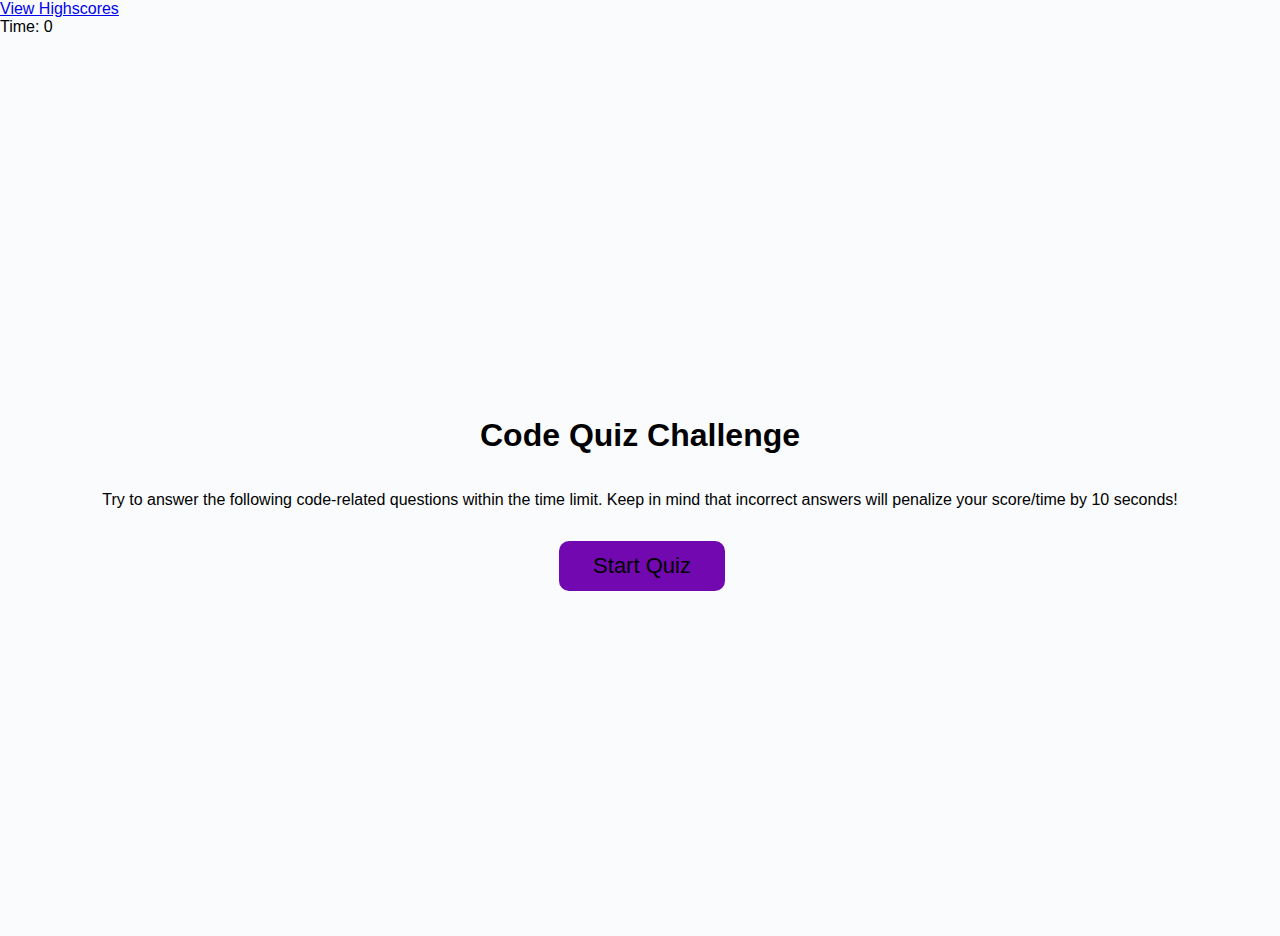
<file: index.html>
<!DOCTYPE html>
<html lang="en">
  <head>
    <meta charset="UTF-8" />
    <meta name="viewport" content="width=device-width, initial-scale=1.0" />
    <meta http-equiv="X-UA-Compatible" content="ie=edge" />
    <title>Interview Code Quiz</title>
    <link rel="stylesheet" href="./Assets/stylesheet.css" />
  </head>
  <body>
    <div class="scores"><a href="highscores.html">View Highscores</a></div>

    <div class="time">Time: <span id="time">0</span></div>
  <div class="wrapper">
    <div id="startQuiz">
        <h1>Code Quiz Challenge</h1>
          <p>Try to answer the following code-related questions within the time limit. Keep in mind that incorrect answers will penalize your score/time by 10 seconds!</p>
          <button id="startQuizBtn">Start Quiz</button>
    </div>


        <div id="questions">
            <h2 id="questionTitle"></h2>
            <ol id="choices" class="choices">
              <li id="choiceBtnA" class="btn"></li>
              <li id="choiceBtnB" class="btn"></li>
              <li id="choiceBtnC" class="btn"></li>
              <li id="choiceBtnD" class="btn"></li>
            </ol>
        </div>

        <div id="end">
            <h2>All done!</h2>
            <p id="finalScore"></p>
            <p>Please enter your initials below</p>
            <input id = "initials" type ="textarea" placeholder = "Enter initials here">
            <button class="btn" id="initialsBtn" type="submit">Submit</button>
        </div>       
        <script src="./Assets/script.js"></script>
       
  </div>
  </body>
</html>
</file>
<file: Assets/stylesheet.css>
*,
*::before,
*::after {
  box-sizing: border-box;
}

html,
body,
.wrapper {
  height: 100%;
  margin: 0;
  padding: 0;

}


body {
  font-family: sans-serif;
  background-color: #f9fbfd;
}

.wrapper {
  padding-top: 30px;
  padding-left: 20px;
  padding-right: 20px;
  display: flex;
  justify-content:center;
  align-items: center;
}

header {
  text-align: center;
  padding: 20px;
  padding-top: 0px;
  color: hsl(206, 17%, 28%);
}

.questionTitle {
  display: flex;
}

 .choice {
  background-color: rgb(114, 8, 175);
  border-radius: 10px;
  border: none;
  display: inline-block;
  font-size: 22px;
  line-height: 22px;
  margin: 16px 16px 16px 20px;
  padding: 14px 34px;
  text-align: center;
  cursor: pointer;
}

#startQuiz, #questions, #end {
  display: flex;
  flex-direction: column;
  justify-content:center;
  align-items: center;
  
}

#startQuizBtn {
    background-color: rgb(114, 8, 175);
    border-radius: 10px;
    border: none;
    display: inline-block;
    font-size: 22px;
    line-height: 22px;
    margin: 16px 16px 16px 20px;
    padding: 14px 34px;
    text-align: center;
    cursor: pointer;
}

#btn {
  border: none;
  background-color: rgb(114, 8, 175);
  border-radius: 10px;
  box-shadow: rgba(0, 0, 0, 0.1) 0px 1px 6px 0px rgba(0, 0, 0, 0.2) 0px 1px 1px
    0px;
  color: hsl(0, 0%, 100%);
  display: inline-block;
  font-size: 22px;
  line-height: 22px;
  margin: 16px 16px 16px 20px;
  padding: 14px 34px;
  text-align: center;
  cursor: pointer;
}

button[disabled] {
  cursor: default;
  background: #c0c7cf;
}

.float-right {
  float: right;
}

@media (max-width: 690px) {
  .btn {
    font-size: 1rem;
    margin: 16px 0px 0px 0px;
    padding: 10px 15px;
  }

  #password {
    font-size: 1rem;
  }
}

@media (max-width: 500px) {
  .btn {
    font-size: 0.8rem;
  }
}
</file>
